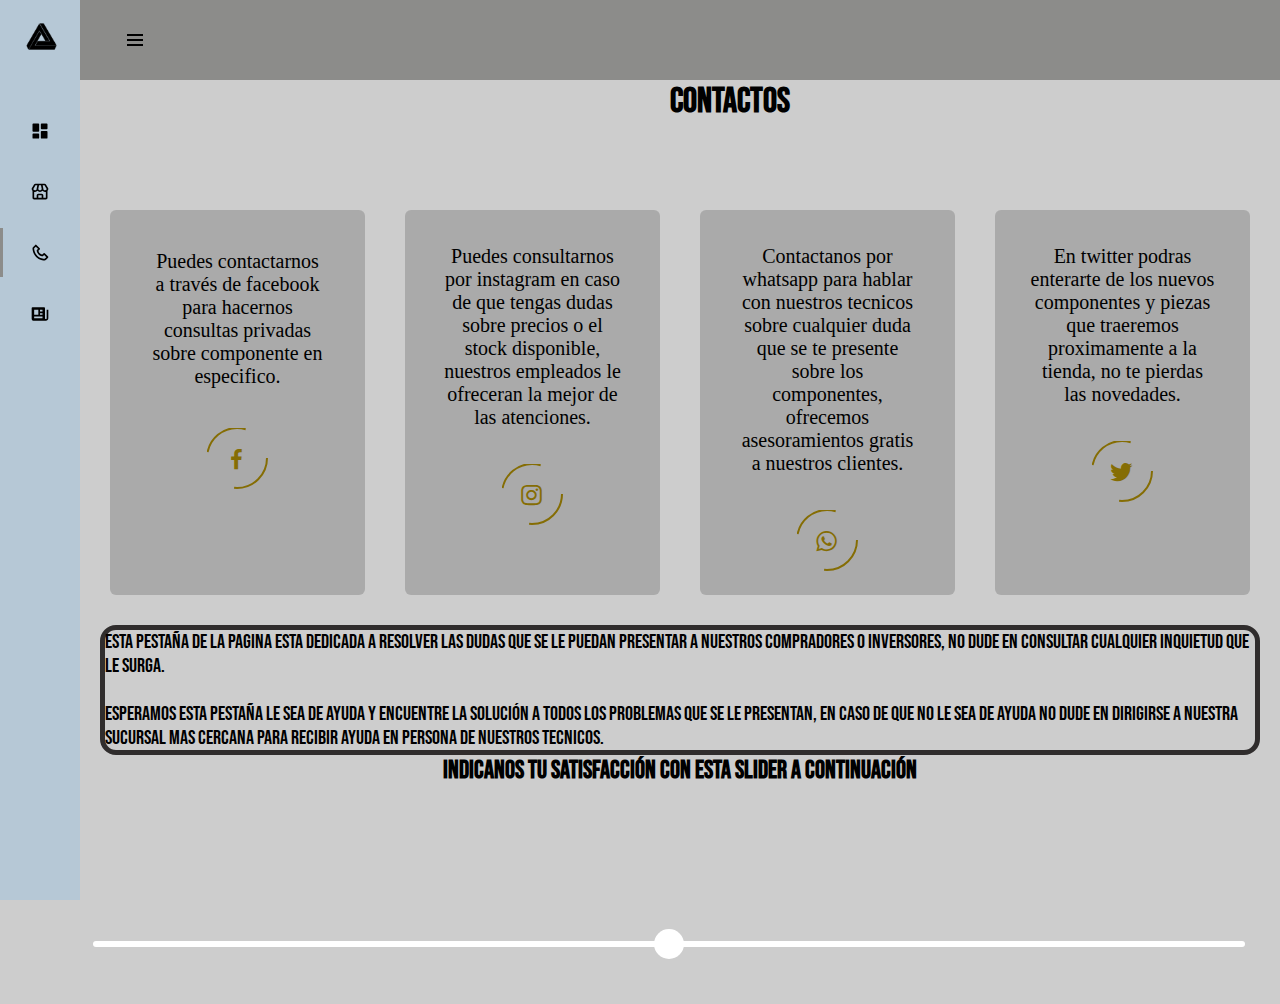
<file: pagina tienda/contacto.html>
<!DOCTYPE html>
<html lang="en">
<head>
    <meta charset="UTF-8">
    <meta name="viewport" content="width=device-width, initial-scale=1.0">
    <title>ComprarIA Components-Contactos</title>
    <link rel="stylesheet" href="css/estilo-main.css">
    <link rel="stylesheet" href="css/estilo-menu.css">
    <link href="https://fonts.googleapis.com/icon?family=Material+Icons"
    rel="stylesheet">
    <link rel="stylesheet" href="css/contacto.css">
    <link rel="preconnect" href="https://fonts.googleapis.com">
    <link rel="stylesheet" href='https://unpkg.com/boxicons@2.1.4/css/boxicons.min.css'>
<link rel="preconnect" href="https://fonts.gstatic.com" crossorigin>
<link href="https://fonts.googleapis.com/css2?family=Bebas+Neue&family=Noto+Sans:wght@700&family=Permanent+Marker&family=Vina+Sans&display=swap" rel="stylesheet">
<link rel="icon" type="image/x-icon" href="img-svg/70648-200.ico">
</head>
<body id="body">

    <header>
        <div class="icon__menu" id="btn_open">
            <img src="img-svg/menu.svg">
        </div>
    </header>

        <div class="contacto">
            <h4 id="contactos">Contactos</h4>
         </div>
         <div class="contenedor-contactos">
          <div class="facebook">
            <p id="facebook">
                Puedes contactarnos a través de facebook para hacernos consultas privadas sobre componente en especifico.
            </p>
            <div class="icon">
              <a href="https://www.facebook.com">
              <svg heigth="80" width="80">
                <circle cx="30" cy="30" r=30 stroke="#856d04" stroke-width="2" fill="none"></circle>
              </svg>
              <i class='bx bxl-facebook'></i>
            </a>
            </div>
            </div>
            <div class="instagram">
            <p id="instagram">
                Puedes consultarnos por instagram en caso de que tengas dudas sobre precios o el stock disponible, nuestros empleados le ofreceran la mejor de las atenciones.
            </p>
            <div class="icon">
              <a href="https://www.instagram.com/aaron.torre_">
              <svg heigth="80" width="80">
                <circle cx="30" cy="30" r=30 stroke="#856d04" stroke-width="2" fill="none"></circle>
              </svg>
              <i class='bx bxl-instagram'></i>
            </a>
            </div>
        </div>
        <div class="whatsapp ">
            <p id="whatsapp">
                 Contactanos por whatsapp para hablar con nuestros tecnicos sobre cualquier duda que se te presente sobre los componentes, ofrecemos asesoramientos gratis a nuestros clientes.
            </p>
            <div class="icon">
              <a href="https://wa.me/3471349800/">
              <svg heigth="80" width="80">
                <circle cx="30" cy="30" r=30 stroke="#856d04" stroke-width="2" fill="none"></circle>
              </svg>
              <i class='bx bxl-whatsapp'></i>
            </a>
            </div>
        </div>
            <div class="twitter">
            <p id="twitter">
                 En twitter podras enterarte de los nuevos componentes y piezas que traeremos proximamente a la tienda, no te pierdas las novedades.
            </p>
            <div class="icon">
              <a href="https://twitter.com">
              <svg heigth="80" width="80">
                <circle cx="30" cy="30" r=30 stroke="#856d04" stroke-width="2" fill="none"></circle>
              </svg>
              <i class='bx bxl-twitter'></i>
            </a>
       </div>
      </div>
     </div>
    </div>
            <p id="descripcion">
                Esta pestaña de la pagina esta dedicada a resolver las dudas que se le puedan presentar a nuestros compradores o inversores, no dude en consultar cualquier inquietud que le surga.
                <br>
                <br>
                Esperamos esta pestaña le sea de ayuda y encuentre la solución a todos los problemas que se le presentan, en caso de que no le sea de ayuda no dude en dirigirse a nuestra sucursal mas cercana para recibir ayuda en persona de nuestros tecnicos.
             </p>
             <h1 id="satisfaccion">
                <center>Indicanos tu satisfacción con esta slider a continuación</center>
             </h1>
             <br>
             <br>
            <div class="container">
            <i class="material-icons" id="emoji">
            </i>
            <input type="range" min="0" max="4"value="2" id="slider">
            </div>
            <script>
                var slider=document.getElementById("slider");
                var emoji=document.getElementById("emoji");
                var emoticons=["mood_bad",
                "sentiment_very_dissatisfied",
                "sentiment_satisfied",
                "sentiment_satisfied_alt",
                "sentiment_very_satisfied"];
                slider.oninput=function(){
                    emoji.innerHTML=emoticons[slider.value];
                }
            </script>
        <main>

    <div class="menu__side" id="menu_side">

        <div class="name__page">
            <img src="img-svg/70648-200.png" height="35" width="35">
            <h4>ComprarIA Components</h4>
        </div>

        <div class="options__menu">
            <a href="index.html">
                <div class="option">
                    <img src="img-svg/dashboard.svg" title="Inicio">
                    <h4>inicio</h4>
                </div>
            </a>
            <a href="productos.html" >
                <div class="option">
                    <img src="img-svg/productos.svg" title="Productos">
                    <h4>Productos</h4>
                </div>
            </a>
            <a href="#" class="selected">
                <div class="option">
                    <img src="img-svg/telefono.svg" title="Contacto">
                    <h4>Contacto</h4>
                </div>
            </a>
            <a href="nosotros.html">
                <div class="option">
                    <img src="img-svg/nosotros.svg" title="Nosotros">
                    <h4>Nosotros</h4>
                </div>
            </a>
        </div>

    </div>
    <script src="java/menu.js"></script>
</body>
</html>
</file>
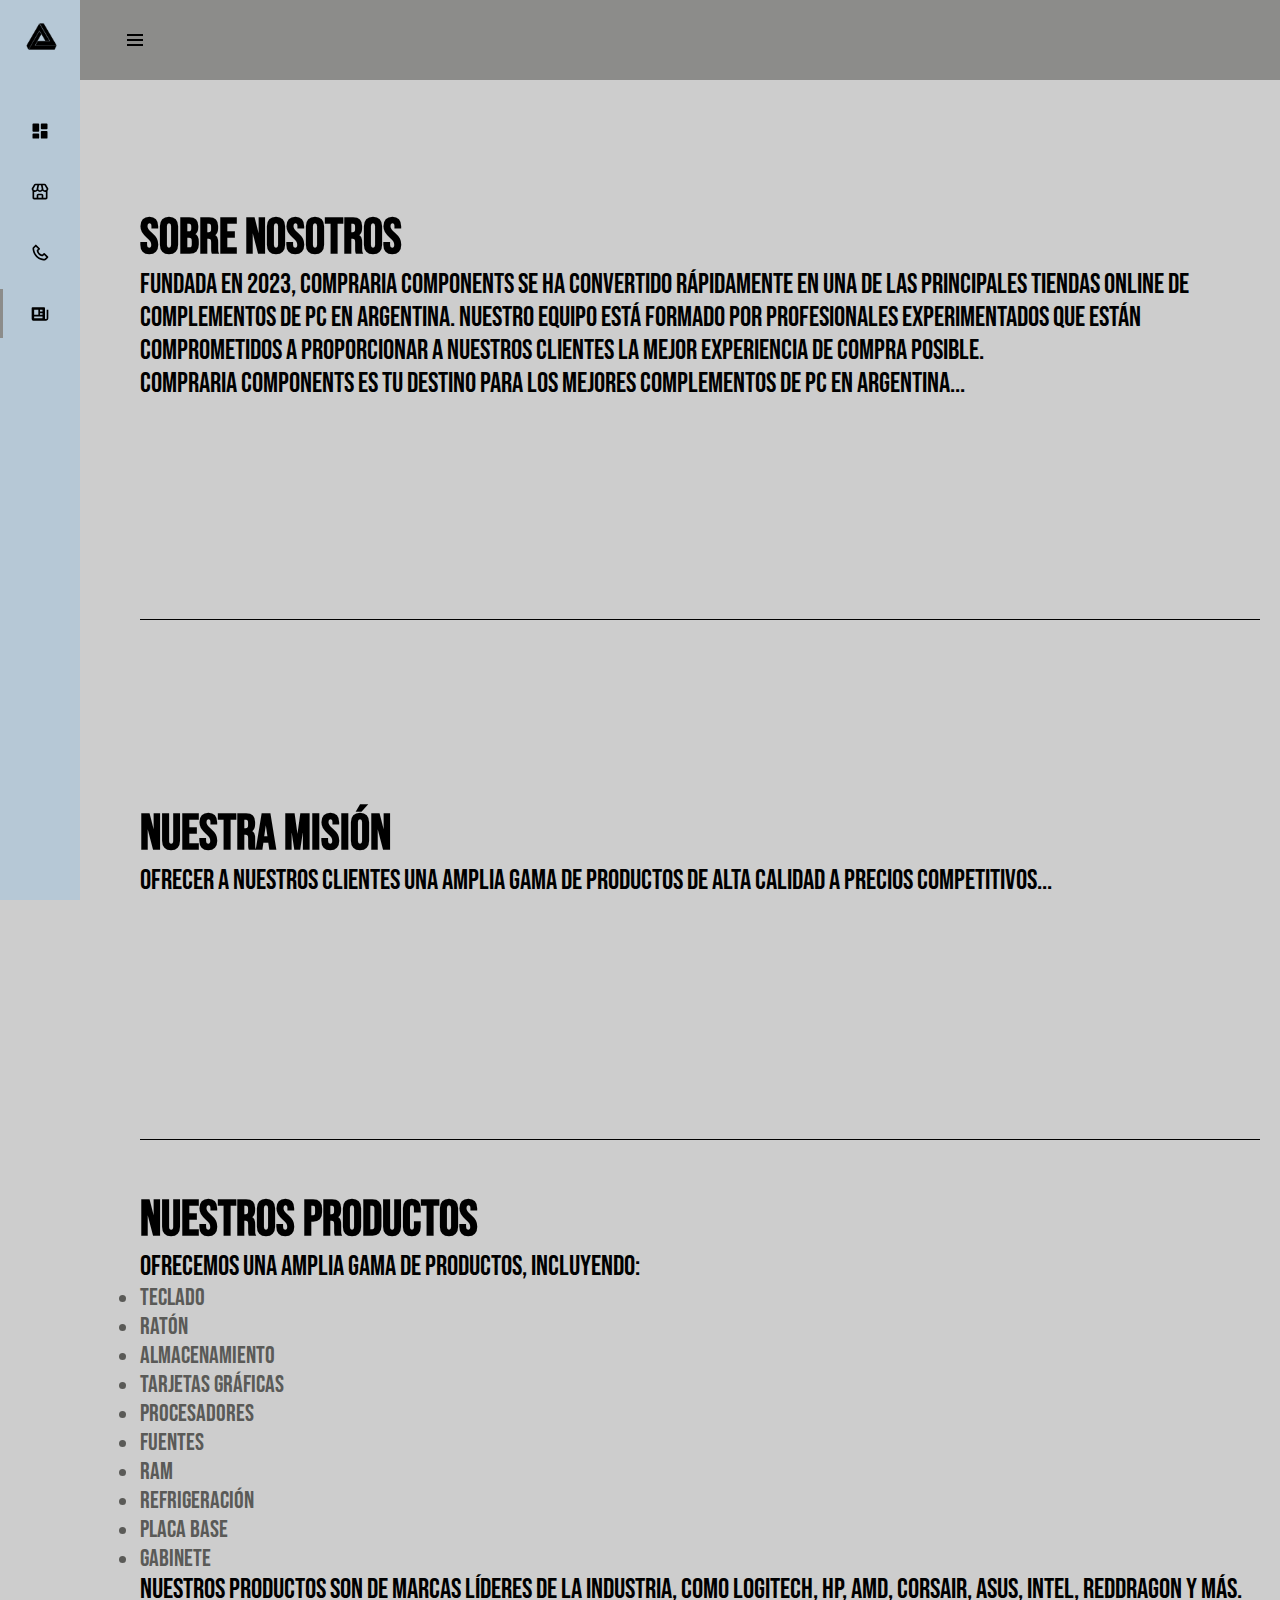
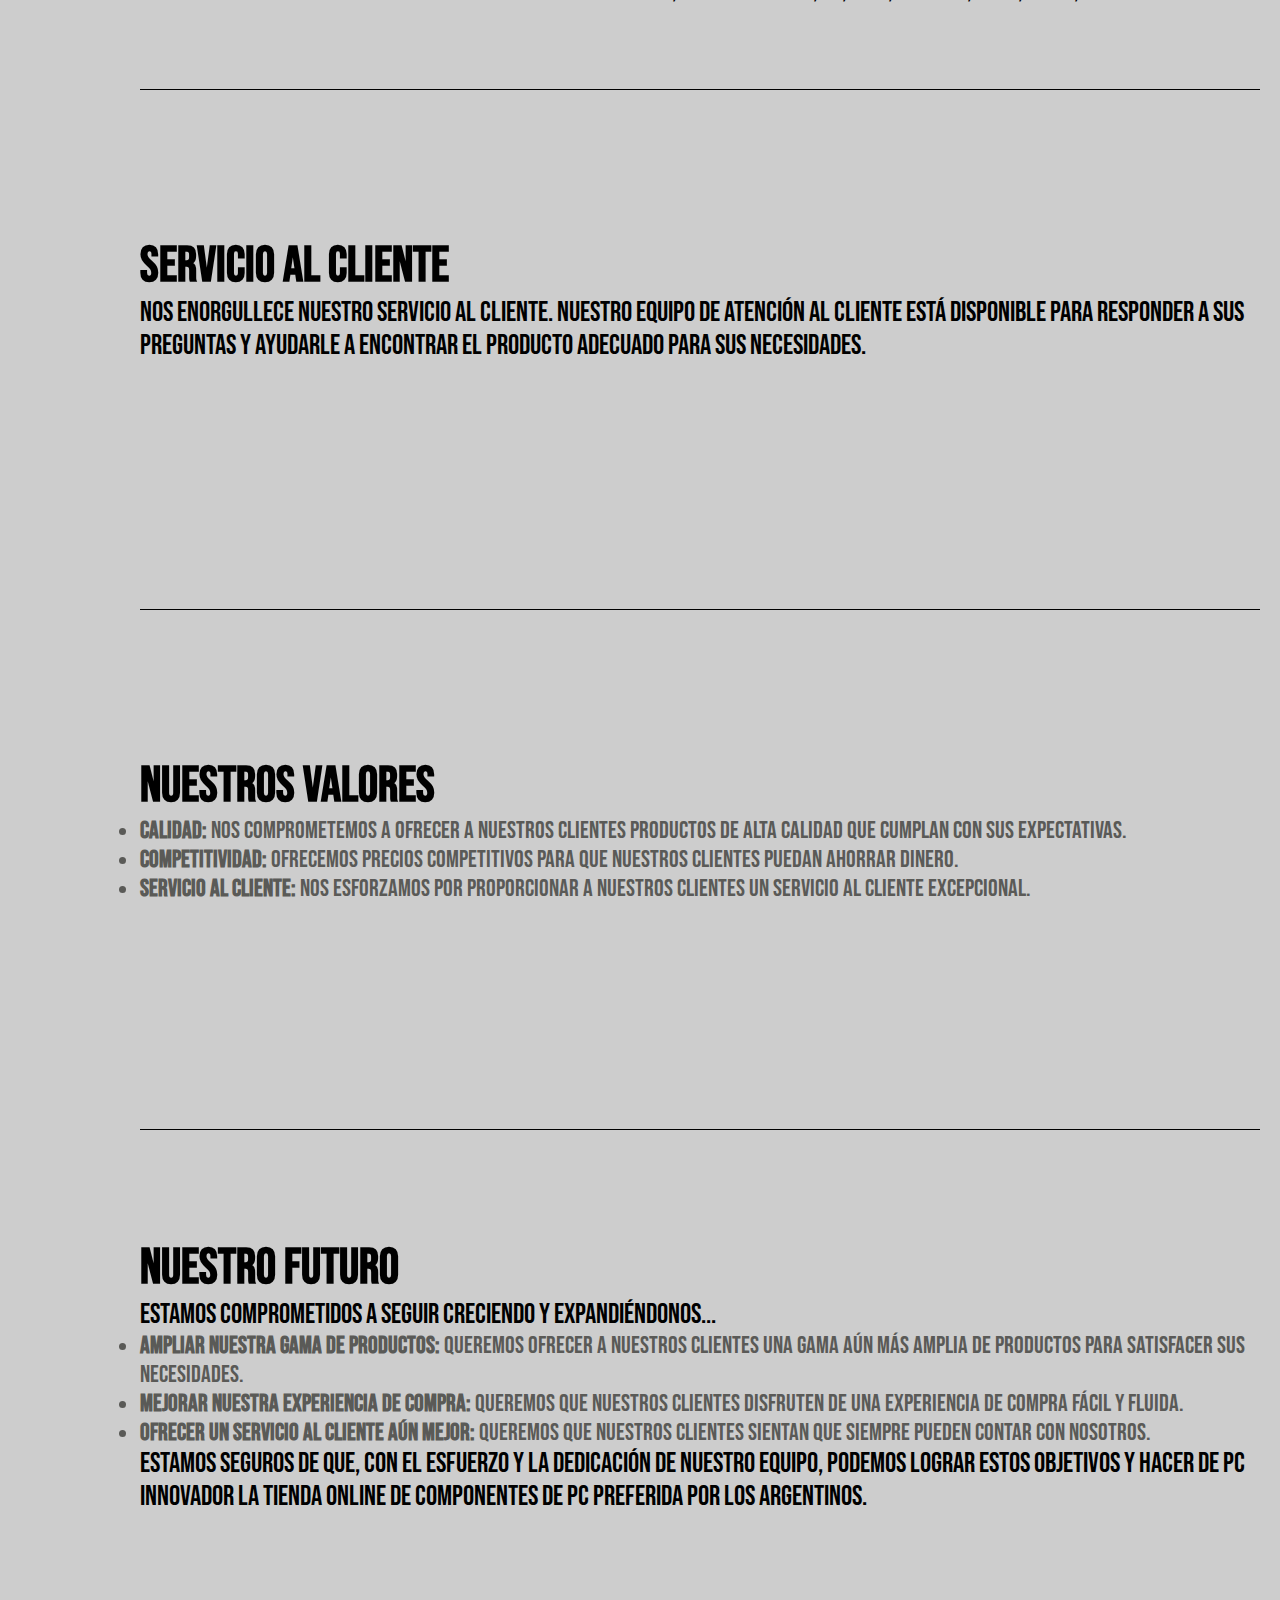
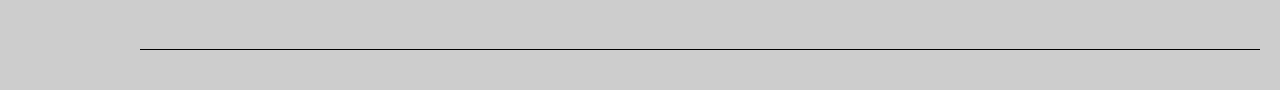
<file: pagina tienda/nosotros.html>
<!DOCTYPE html>
<html lang="en">
<head>
    <meta charset="UTF-8">
    <meta name="viewport" content="width=device-width, initial-scale=1.0">
    <title>ComprarIA Components-Sobre Nosotros</title>
    <link rel="stylesheet" href="css/estilo-main.css">
    <link rel="stylesheet" href="css/estilo-menu.css">
    <link rel="stylesheet" href="css/nosotros.css">
    <link rel="preconnect" href="https://fonts.googleapis.com">
<link rel="preconnect" href="https://fonts.gstatic.com" crossorigin>
<link href="https://fonts.googleapis.com/css2?family=Bebas+Neue&family=Noto+Sans:wght@700&family=Permanent+Marker&family=Vina+Sans&display=swap" rel="stylesheet">
<link rel="icon" type="image/x-icon" href="img-svg/70648-200.ico">
</head>
<body id="body">

    <header>
        <div class="icon__menu" id="btn_open">
            <img src="img-svg/menu.svg">
        </div>
    </header>

    <div class="menu__side" id="menu_side">

        <div class="name__page">
            <img src="img-svg/70648-200.png" height="35" width="35">
            <h4>ComprarIA Components</h4>
        </div>

        <div class="options__menu">
            <a href="index.html">
                <div class="option">
                    <img src="img-svg/dashboard.svg" title="Inicio">
                    <h4>inicio</h4>
                </div>
            </a>
            <a href="productos.html" >
                <div class="option">
                    <img src="img-svg/productos.svg" title="Productos">
                    <h4>Productos</h4>
                </div>
            </a>
            <a href="contacto.html">
                <div class="option">
                    <img src="img-svg/telefono.svg" title="Contacto">
                    <h4>Contacto</h4>
                </div>
            </a>
            <a href="#" class="selected">
                <div class="option">
                    <img src="img-svg/nosotros.svg" title="Nosotros">
                    <h4>Nosotros</h4>
                </div>
            </a>
        </div>

    </div>
    <script src="java/menu.js"></script>

    <div class="container">
        <section id="s1">
        <br><br>
        <h3>Sobre Nosotros</h2>
        <p>Fundada en 2023, ComprarIA Components se ha convertido rápidamente en una de las principales tiendas online de complementos de PC en Argentina. Nuestro equipo está formado por profesionales experimentados que están comprometidos a proporcionar a nuestros clientes la mejor experiencia de compra posible.</p>
        <p>ComprarIA Components es tu destino para los mejores complementos de PC en Argentina...</p>
        </section>
        <section id="s2">
            <br><br><br><br><br><br>
            <h3>Nuestra Misión</h3>
            <p>Ofrecer a nuestros clientes una amplia gama de productos de alta calidad a precios competitivos...</p>
        </section>
        <section id="s3">
            <h3>Nuestros Productos</h3>
            <p>Ofrecemos una amplia gama de productos, incluyendo:</p>
            <ul>
                <li>Teclado</li>
                <li>Ratón</li>
                <li>Almacenamiento</li>
                <li>Tarjetas Gráficas</li>
                <li>Procesadores</li>
                <li>Fuentes</li>
                <li>RAM</li>
                <li>Refrigeración</li>
                <li>Placa Base</li>
                <li>Gabinete</li>
            </ul>
            <p>Nuestros productos son de marcas líderes de la industria, como Logitech, HP, AMD, Corsair, Asus, Intel, RedDragon y más.</p>
        </section>
        <section id="s4">
            <br><br><br><br>
            <h3>Servicio al Cliente</h3>
            <p>Nos enorgullece nuestro servicio al cliente. Nuestro equipo de atención al cliente está disponible para responder a sus preguntas y ayudarle a encontrar el producto adecuado para sus necesidades.</p>
        </section>
        <section id="s5">
            <br><br><br><br>
            <h3>Nuestros Valores</h3>
            <ul>
                <li><strong>Calidad:</strong> Nos comprometemos a ofrecer a nuestros clientes productos de alta calidad que cumplan con sus expectativas.</li>
                <li><strong>Competitividad:</strong> Ofrecemos precios competitivos para que nuestros clientes puedan ahorrar dinero.</li>
                <li><strong>Servicio al Cliente:</strong> Nos esforzamos por proporcionar a nuestros clientes un servicio al cliente excepcional.</li>
              </ul>
        </section>
        <section id="s6">
            <br><br>
            <h3>Nuestro Futuro</h3>
            <p>Estamos comprometidos a seguir creciendo y expandiéndonos...</p>
            <ul>
                <li><strong>Ampliar nuestra gama de productos:</strong> Queremos ofrecer a nuestros clientes una gama aún más amplia de productos para satisfacer sus necesidades.</li>
                <li><strong>Mejorar nuestra experiencia de compra:</strong> Queremos que nuestros clientes disfruten de una experiencia de compra fácil y fluida.</li>
                <li><strong>Ofrecer un servicio al cliente aún mejor:</strong> Queremos que nuestros clientes sientan que siempre pueden contar con nosotros.</li>
            </ul>
            <p>Estamos seguros de que, con el esfuerzo y la dedicación de nuestro equipo, podemos lograr estos objetivos y hacer de PC Innovador la tienda online de componentes de PC preferida por los argentinos.</p>
        </section>
</div>
</body>
</html>
</file>
<file: pagina tienda/css/estilo-main.css>
*{
    margin: 0;
    padding: 0;
    box-sizing: border-box;
    text-decoration: none;
    font-family: 'Bebas Neue', sans-serif;
}

body{
    background-color: rgb(205, 205, 205);
    margin-left: 80px;
}

header{
    width: 100%;
    height: 80px;
    background-color: rgb(161, 161, 161);
    display: flex;
    align-items: center;
    position: fixed;
    top:0;
    z-index: 200;
}
</file>
<file: pagina tienda/css/estilo-menu.css>
body{
    transition: margin-left 300ms cubic-bezier(0.785, 0.135, 0.15, 0.86);
}

header {
    display: flex;
    justify-content: space-between;
    align-items: center;
    padding: 10px 20px;
    background-color: rgb(140, 140, 138);
    color: #fff;
}

.icon__carrito {
    cursor: pointer;
    position: relative;
    margin-right: 100px;
}

.icon__carrito img{
    height: 50px;
    width: 50px;
}

#cantidadCarrito {
    position: absolute;
    background-color: #ff8900;
    color: #fff;
    border-radius: 50%;
    padding: 6px;
    right: 1px;
    font-size: 12px;
}

.icon__menu{
    width: 50px;
    height: 100%;
    display: flex;
    justify-content: center;
    align-items: center;
    transform: translateX(10px);
}

.icon__menu img{
    font-size: 20px;
    cursor: pointer;
    position:absolute;
}

.menu__side{
    width: 80px;
    height: 100%;
    background-color: rgb(182, 200, 214);
    position: fixed;
    top: 0;
    left: 0;
    color: black;
    font-size: 18px;
    z-index: 300;
    overflow: hidden;
    overflow-y: scroll;
    border-right:20px solid rgb(182, 200, 214) ;
}

/*chrome*/
.menu__side::-webkit-scrollbar{
    display: none;
}

/*firefox*/
.menu__side{
    -ms-overflow-style: none;
    scrollbar-width: none;
    transition: all 300ms cubic-bezier(0.785, 0.135, 0.15, 0.86);
}

.name__page{
    padding: 20px 30px;
    display: flex;
    align-items: center;
    margin-top: -5px;
}

.name__page img{
    margin-right: 20px;
    margin-left: -6px;
}

.options__menu{
    padding: 20px 30px;
    position: absolute;
    top:80px;
}

.options__menu a{
    color: rgb(0, 0, 0);
    cursor: pointer;
    display: block;
    position: relative;
    transition: color 300ms;
}

.options__menu a:hover{
    color: grey;
}

.options__menu .option{
    padding: 20px 0px;
    display: flex;
    align-items: center;
    position:relative;
}

.options__menu .option img{
    width:20px;
    margin-right: 20px;
    cursor: pointer;

}

.options__menu .option h4{
    font-weight: 300;
    cursor: pointer;
}

a.selected{
    color: rgb(140, 140, 138);
}

a.selected img{
    color: rgb(140, 140, 138);
}

.selected:before{
    content: "";
    width: 3px;
    height: 80%;
    background-color: rgb(140, 140, 138);
    position: absolute;
    top:10%;
    left: -30px;
}

/*java*/
.body_move{
    margin-left: 250px;
}

.menu__side_move{
    width: 250px;
}

@media screen and (max-width: 760px){
    .body_move{
        margin-left: 0px;
    }

    .menu__side_move{
        width: 80px;
        left: -80px;
    }

    .icon__menu{
        transform: translateX(10px);
    }
}
</file>
<file: pagina tienda/css/contacto.css>
.contacto{
    position:relative;
    width: 80px;
    height: 80px;
    margin: 20px;
    border-radius: 50%;
}
#satisfaccion {
  font-size: 25px;
}
#contactos{
    font-family: 'Bebas Neue', sans-serif;
    margin-top: 80px ;
    display: flex;
    margin-left: 570px;
    font-size: 35px;
    padding-bottom: 5px;
}

.icon{
    cursor: pointer;
    position:relative;
    width: 60px;
    height: 60px;
    border-radius: 50%;
    transition: all .8s;
    margin-left: 38%;
    margin-bottom: 25px;
  }
  .icon:hover{
    background-color: #000;
    box-shadow: 0 0 20px #263029;
  }
  .icon:hover:nth-child(2){
    background-color: #000;
    box-shadow: 0 0 20px #263029;
  }
  .icon:hover:nth-child(3){
    background-color: #000;
    box-shadow: 0 0 20px #263029;
  }
  .icon:hover:nth-child(4){
    background-color: #000;
    box-shadow: 0 0 20px #263029;
  }
  
  .icon i {
    color: #856d04;
    position: absolute;
    top: 7%;
    left: 50%;
    transform: translate(-50%,50%);
    font-size: 1.7rem;
  }
  
  svg circle{
    stroke-dasharray:50;
    transition: all .8s ease-in-out;
  }
  
  .icon:hover circle{
    stroke-dasharray: 200;
  }
  #descripcion{
    border: 5px solid #302d2d;
    margin: 0 auto;
    border-radius: 1rem;
    background-size: cover; 
    font-family: 'Bebas Neue', sans-serif;
    font-size: 20px;
    display: flex;
    margin-left: 20px;
    margin-right: 20px;
  }
  #facebook{
    margin: 30px;
    font-family: 'Times New Roman', Times, serif;
    font-size: 20px;
    align-items: center;
    padding: 10px;
  }
  #instagram{
    margin: 30px;
    font-family: 'Times New Roman', Times, serif;
    font-size: 20px;
    justify-content: center;
    padding: 5px;
  }
  #whatsapp{
    margin: 30px;
    font-family: 'Times New Roman', Times, serif;
    font-size: 20px;
    justify-content: center;
    padding: 5px;
  }
  #twitter{
    margin: 30px;
    font-family: 'Times New Roman', Times, serif;
    font-size: 20px;
    justify-content: center;
    padding: 5px;
  }
.facebook{
width: 100%;
margin: 20px;
border-radius: 6px;
overflow: hidden;
background-color: rgb(126, 125, 125, 0.432);
box-shadow: 0px 1px 10px rgb(0, 0, 0 , 0,2);
cursor: default;
transition: all 1s;
}
.facebook p1{
  text-align: center;
  padding: 5px;
}
.facebook:hover{
  box-shadow: 5px 5px 20px rgb(35, 35, 230);
  transform: translateY(-6%);
}
.instagram{
  width: 100%;
  margin: 20px;
  border-radius: 6px;
  overflow: hidden;
  background-color: rgb(126, 125, 125, 0.432);
  box-shadow: 0px 1px 10px rgb(0, 0, 0 , 0,2);
  cursor: default;
  transition: all 1s;
}
.instagram:hover{
  box-shadow: 5px 5px 20px rgb(182, 65, 172);
  transform: translateY(-6%);
}
.twitter{
  width: 100%;
  margin: 20px;
  border-radius: 6px;
  overflow: hidden;
  background-color: rgba(126, 125, 125, 0.432);
  box-shadow: 0px 1px 10px rgb(0, 0, 0 , 0,2);
  cursor: default;
  transition: all 1s;
}
.twitter:hover{
  box-shadow: 5px 5px 20px skyblue;
  transform: translateY(-6%);
}
.whatsapp{
  width: 100%;
  margin: 20px;
  border-radius: 6px;
  overflow: hidden;
  background-color: rgb(126, 125, 125, 0.432);
  box-shadow: 0px 1px 10px rgb(0, 0, 0 , 0,2);
  cursor: default;
  transition: all 1s;
}
.whatsapp:hover{
  box-shadow: 5px 5px 20px greenyellow;
  transform: translateY(-6%);
}


.contenedor-contactos{
  display: flex;
  padding: 10px;
  justify-content: center;
  text-align: center;
}
input[type="range"]{
  width: 90vw;
  height: 6px;
  -webkit-appearance: none;
  background-color: white;
  border-radius: 6px;
  outline: none;
  margin-top: 60px;
}
input[type="range"]::-webkit-slider-thumb{
  -webkit-appearance: none;
  height: 30px;
  width: 30px;
  background-color: white;
  border-radius: 50%;
  
}
.container{
  height: 20vh;
  width: 92vw;
  display: flex;
  align-items: center;
  justify-content: center;
  flex-direction: column;
}
.material-icons{
  font-size: 130px;
  color: rgb(3, 2, 5);
}
</file>
<file: pagina tienda/css/nosotros.css>
body {
    margin-top: 100px;
    font-family: 'Arial', sans-serif;
    padding: 0;
    background-color: rgb(205, 205, 205);
}
  
.container {
    max-width: 1200px;
    padding: 20px;
    margin-left: 40px;
}

section {
    margin-bottom: 20px;
    border-bottom: 1px solid #000000;
    padding-bottom: 20px;
    height: 500px;
    width: 100%;
}

section h3 {
    margin-top: 50px;
    font-size: 50px;
}

section p{
    font-size: 28px;
}

section li{
    font-size: 24px;
    color:rgb(90, 90, 87);
}
</file>
